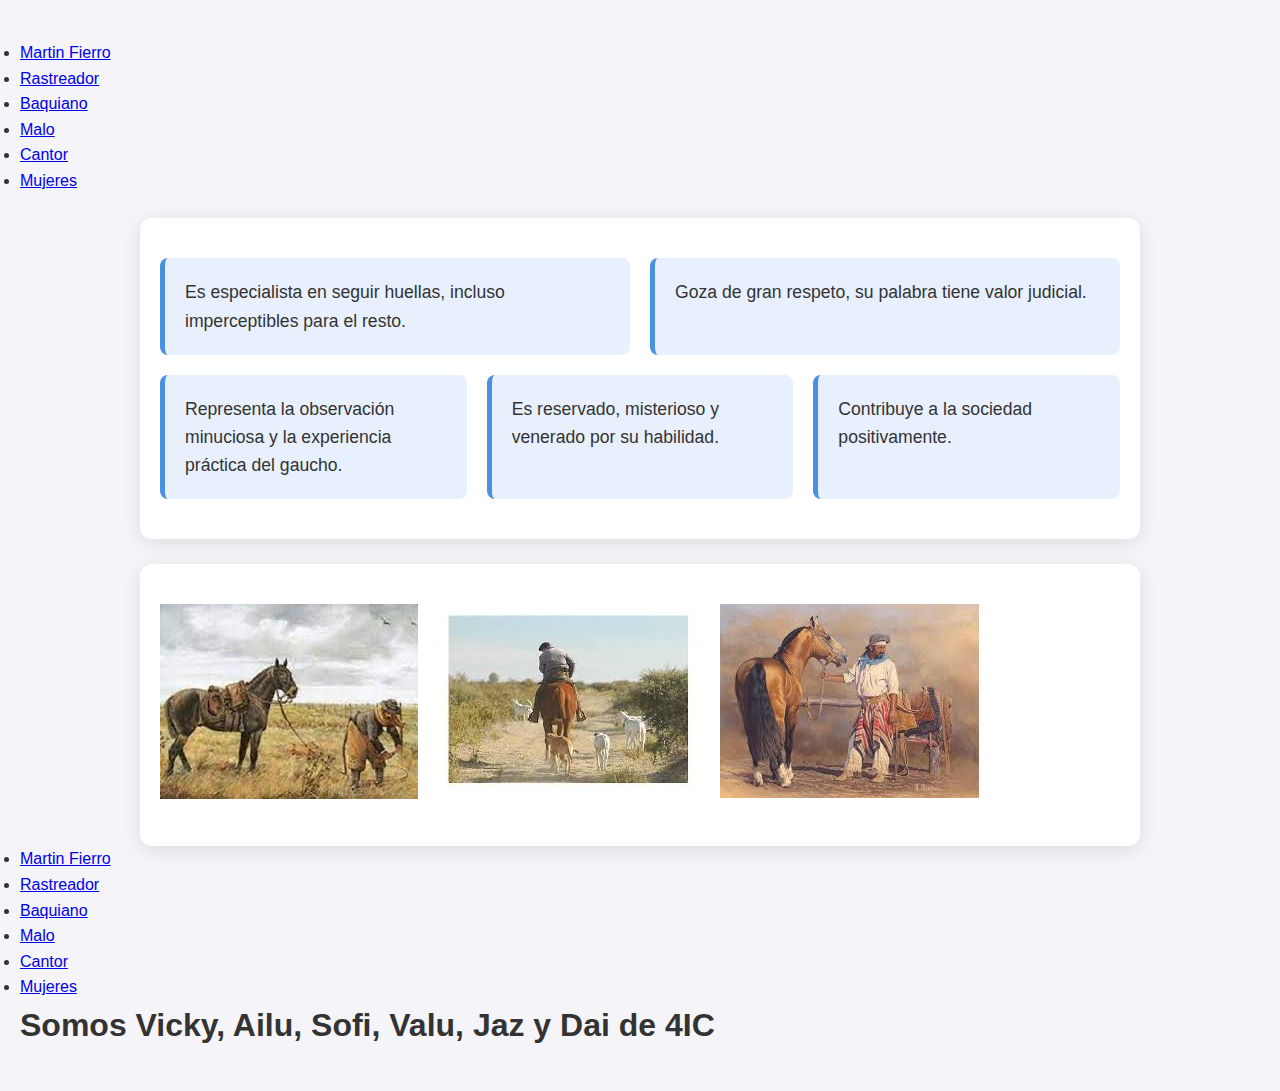
<file: rastreador.html>
<!doctype html>
<html lang="en">
  <head>
    <meta charset="utf-8">
    <meta name="viewport" content="width=device-width, initial-scale=1">
    <title>Martin Fierro</title>
    <link href="https://cdn.jsdelivr.net/npm/bootstrap@5.3.8/dist/css/bootstrap.min.css" rel="stylesheet" integrity="sha384-sRIl4kxILFvY47J16cr9ZwB07vP4J8+LH7qKQnuqkuIAvNWLzeN8tE5YBujZqJLB" crossorigin="anonymous">
    <link rel="stylesheet" href="style.css">
</head>
  <body>
    <header>
        <nav>
            <ul class="nav">
                <li class="nav-item">
                    <a class="navbar-brand" href="index.html">Martin Fierro</a>
                </li>
                <li class="nav-item">
                    <a class="nav-link" href="rastreador.html">Rastreador</a>
                </li>
                <li class="nav-item">
                    <a class="nav-link" href="baquiano.html">Baquiano</a>
                </li>
                <li class="nav-item">
                    <a class="nav-link" href="malo.html">Malo</a>
                </li>
                <li class="nav-item">
                    <a class="nav-link" href="cantor.html">Cantor</a>
                </li>
                <li class="nav-item">
                    <a class="nav-link" href="mujeres.html">Mujeres</a>
                </li>
            </ul>
        </nav>
    </header>
    <main>
        <div class="container text-center">
            <div class="row">
              <div class="col">
                <p>Es especialista en seguir huellas, incluso imperceptibles para el resto.</p>
              </div>
              <div class="col">
                <p>Goza de gran respeto, su palabra tiene valor judicial.</p>
              </div>
            </div>
            <div class="row">
              <div class="col">
                <p>Representa la observación minuciosa y la experiencia práctica del gaucho.</p>
              </div>
              <div class="col">
                <p>Es reservado, misterioso y venerado por su habilidad.</p>
              </div>
              <div class="col">
                <p>Contribuye a la sociedad positivamente.</p>
              </div>
            </div>
          </div>
          <div class="container my-5">
            <div class="row justify-content-center g-4">
              <div class="col-md-4">
                <img src="fotos/rastreador.jpg" alt="Gaucho Rastreador" class="img-fluid rounded shadow">
              </div>
              <div class="col-md-4">
                <img src="fotos/rastreador2.jpg" alt="Gaucho Rastreador" class="img-fluid rounded shadow">
              </div>
              <div class="col-md-4">
                <img src="fotos/rastreador3.jpg" alt="Gaucho Rastreador" class="img-fluid rounded shadow">
              </div>
            </div>
          </div>
    </main>
    <footer>
      <nav>
          <ul class="nav">
              <li class="nav-item">
                  <a class="navbar-brand" href="index.html">Martin Fierro</a>
              </li>
              <li class="nav-item">
                  <a class="nav-link" href="rastreador.html">Rastreador</a>
              </li>
              <li class="nav-item">
                  <a class="nav-link" href="baquiano.html">Baquiano</a>
              </li>
              <li class="nav-item">
                  <a class="nav-link" href="malo.html">Malo</a>
              </li>
              <li class="nav-item">
                  <a class="nav-link" href="cantor.html">Cantor</a>
              </li>
              <li class="nav-item">
                  <a class="nav-link" href="mujeres.html">Mujeres</a>
              </li>
          </ul>
      </nav>
      <h1>Somos Vicky, Ailu, Sofi, Valu, Jaz y Dai de 4IC</h1>
  </footer>
    <script src="https://cdn.jsdelivr.net/npm/bootstrap@5.3.8/dist/js/bootstrap.bundle.min.js" integrity="sha384-FKyoEForCGlyvwx9Hj09JcYn3nv7wiPVlz7YYwJrWVcXK/BmnVDxM+D2scQbITxI" crossorigin="anonymous"></script>
  </body>
</html>
</file>
<file: style.css>
* {
    box-sizing: border-box;
    margin: 0;
    padding: 0;
  }
  
  body {
    font-family: 'Segoe UI', Tahoma, Geneva, Verdana, sans-serif;
    background-color: #f4f4f9;
    color: #333;
    line-height: 1.6;
    padding: 40px 20px;
  }
  
  /* Contenedor principal */
  .container {
    max-width: 1000px;
    margin: auto;
    padding: 20px;
    background: white;
    border-radius: 12px;
    box-shadow: 0 4px 20px rgba(0, 0, 0, 0.1);
    margin-top: 2%;
  }
  
  /* Filas */
  .row {
    display: flex;
    flex-wrap: wrap;
    margin: 20px 0;
    gap: 20px;
  }
  
  /* Columnas */
  .col {
    flex: 1;
    min-width: 250px;
    background-color: #e8f0fe;
    border-left: 5px solid #4a90e2;
    padding: 20px;
    border-radius: 8px;
    transition: transform 0.2s ease;
  }
  
  .col:hover {
    transform: translateY(-5px);
    background-color: #dbe9ff;
  }
  
  .row-img{
    display: flex;
    flex-wrap: wrap;
    margin: 20px 0;
    gap: 20px;
  }


  .col-img{
    flex: 1;
    min-width: 250px;
    padding: 20px;
    border-radius: 8px;
    transition: transform 0.2s ease;
  }


  /* Párrafos */
  p {
    font-size: 1.1rem;
    text-align: left;
  }
  
  .row-img {
    display: flex;
    gap: 20px;
    margin: 20px 0;
    /* quitamos margin-left para que no desplace la fila */
    margin-left: 0;
    flex-wrap: nowrap; /* para que las imágenes no bajen de fila */
    justify-content: center;
  }
  
  .col-img {
    flex: 1 1 0; /* flex-grow 1, flex-shrink 1, base 0 para igual ancho */
    min-width: 0; /* permite que las columnas se reduzcan para que todas tengan el mismo ancho */
    border-radius: 8px;
    overflow: hidden; /* para que las imágenes respeten el border-radius */
    transition: transform 0.2s ease;
    /* quitamos padding para no desalinear */
  }
  
  .col-img:hover {
    transform: translateY(-5px);
  }
  
  .row-img img {
    width: 100%;
    height: auto;
    display: block;
    border-radius: 8px;
    transition: transform 0.3s ease;
  }
  
  .row-img img:hover {
    transform: scale(1.03);
  }
</file>
